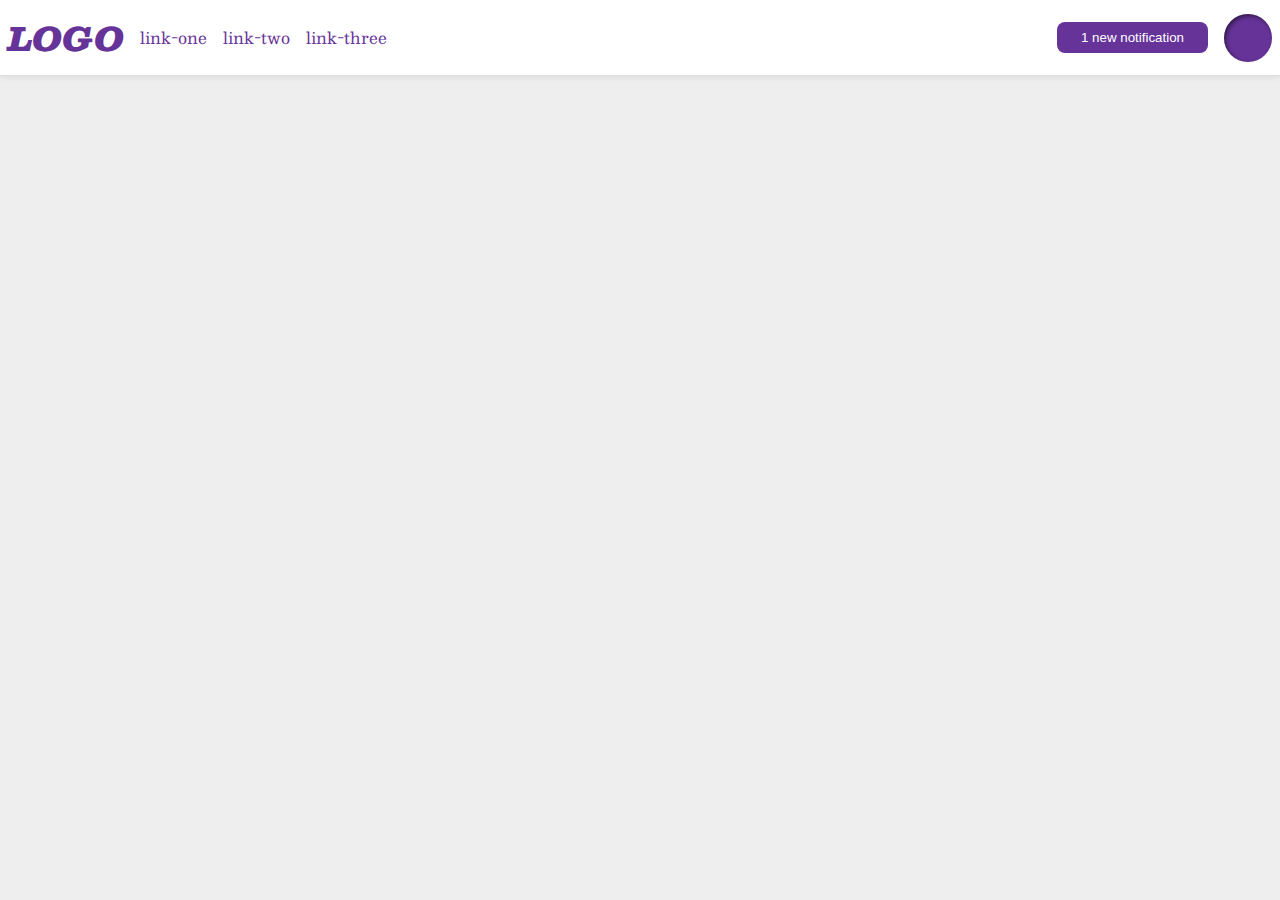
<file: flex/03-flex-header-2/index.html>
<!DOCTYPE html>
<html lang="en">
  <head>
    <meta charset="UTF-8">
    <meta http-equiv="X-UA-Compatible" content="IE=edge">
    <meta name="viewport" content="width=device-width, initial-scale=1.0">
    <title>Flex Header 2</title>
    <link rel="stylesheet" href="style.css">
  </head>
  <body>
    <div class="header">
      <div class="left-wrapper">
        <div class="logo">
          LOGO
        </div>
        <ul class="links">
          <li><a href="https://google.com">link-one</a></li>
          <li><a href="https://google.com">link-two</a></li>
          <li><a href="https://google.com">link-three</a></li>
        </ul>
      </div>
      <div class="right-wrapper">
        <button class="notifications">
          1 new notification
        </button>
        <div class="profile-image"></div>
      </div>
    </div>
  </body>
</html>
</file>
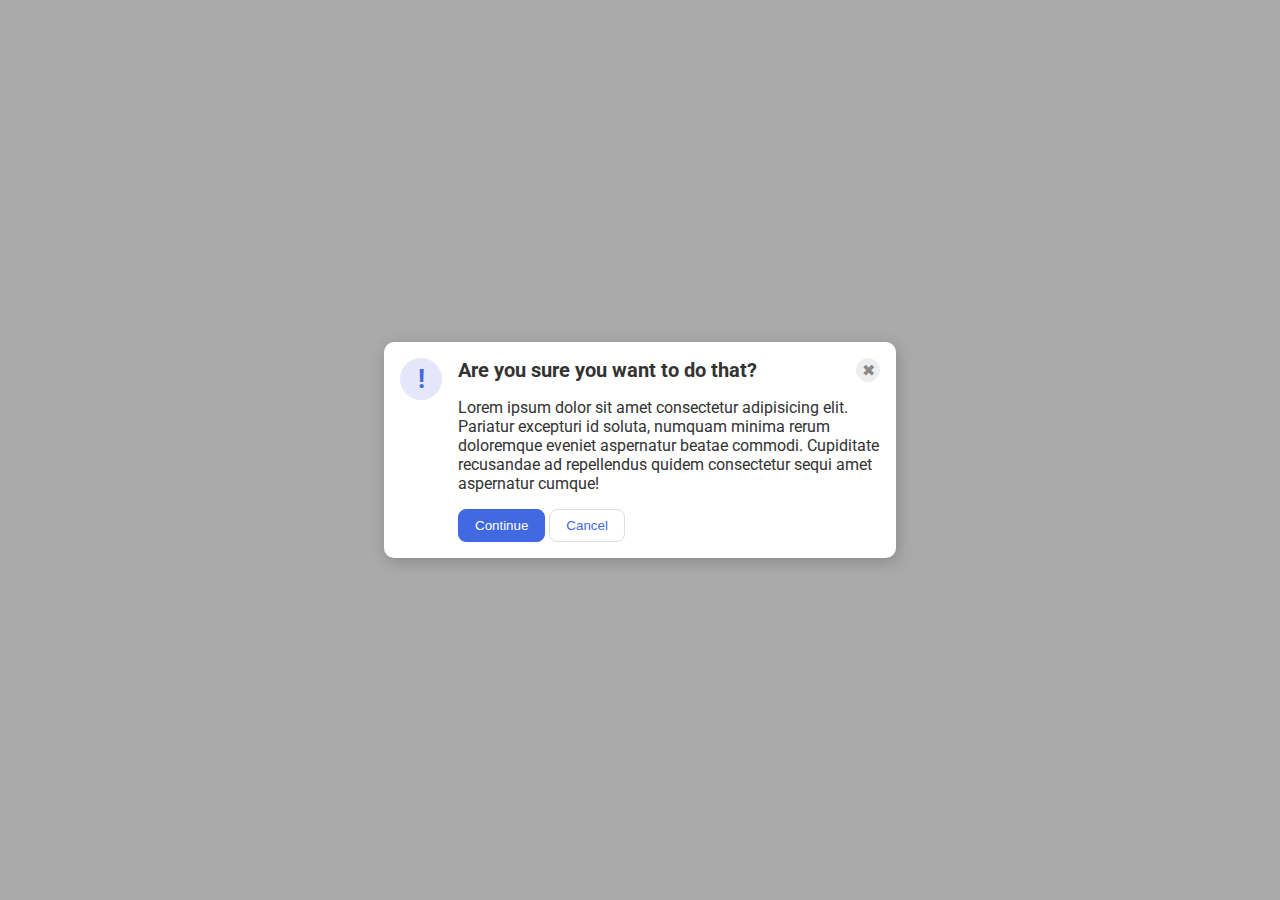
<file: flex/05-flex-modal/index.html>
<!DOCTYPE html>
<html lang="en">
  <head>
    <meta charset="UTF-8">
    <meta http-equiv="X-UA-Compatible" content="IE=edge">
    <meta name="viewport" content="width=device-width, initial-scale=1.0">
    <link rel="stylesheet" href="style.css">
    <title>Modal</title>
  </head>
  <body>
    <div class="modal">
      <div class="icon">!</div>
      
      <div class="right">
        <div class="header">Are you sure you want to do that?
          <button class="close-button">✖</button>
        </div>
        <div class="text">Lorem ipsum dolor sit amet consectetur adipisicing elit. Pariatur excepturi id soluta, numquam minima rerum doloremque eveniet aspernatur beatae commodi. Cupiditate recusandae ad repellendus quidem consectetur sequi amet aspernatur cumque!</div>
        <div class="button">
          <button class="continue">Continue</button>
          <button class="cancel">Cancel</button>
        </div>
      </div>
      
    </div>
  </body>
</html>
</file>
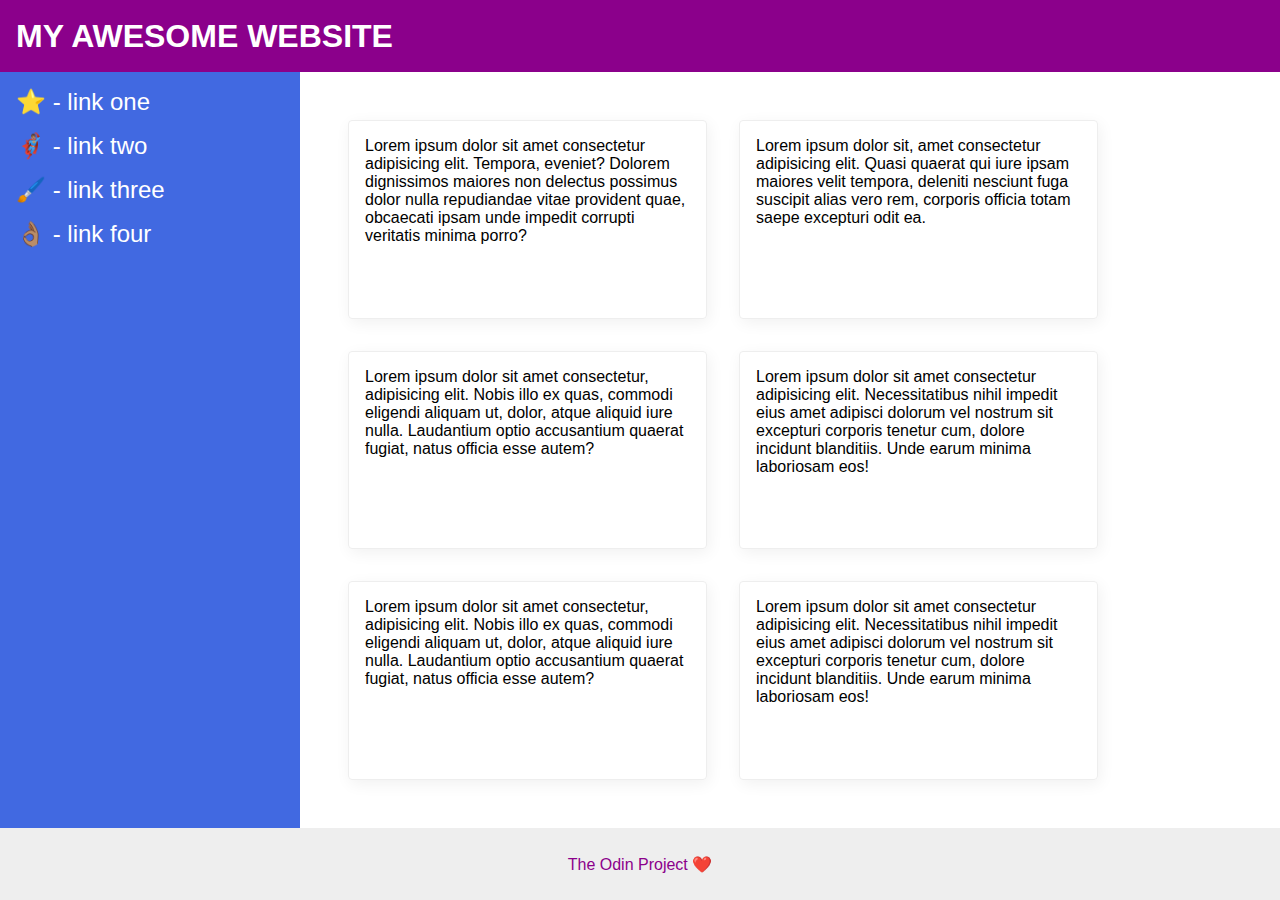
<file: flex/07-flex-layout-2/index.html>
<!DOCTYPE html>
<html lang="en">
  <head>
    <meta charset="UTF-8">
    <meta http-equiv="X-UA-Compatible" content="IE=edge">
    <meta name="viewport" content="width=device-width, initial-scale=1.0">
    <title>The Holy Grail</title>
    <link rel="stylesheet" href="style.css">
  </head>
  <body>
    <div class="header">
      MY AWESOME WEBSITE
    </div>
    
    <div class="content">
      <div class="sidebar">
        <ul>
          <li><a href="#">⭐ - link one</a></li>
          <li><a href="#">🦸🏽‍♂️ - link two</a></li>
          <li><a href="#">🖌️ - link three</a></li>
          <li><a href="#">👌🏽 - link four</a></li>
        </ul>
      </div>
      <div class="text">
        <div class="card">Lorem ipsum dolor sit amet consectetur adipisicing elit. Tempora, eveniet? Dolorem dignissimos maiores non delectus possimus dolor nulla repudiandae vitae provident quae, obcaecati ipsam unde impedit corrupti veritatis minima porro?</div>
        <div class="card">Lorem ipsum dolor sit, amet consectetur adipisicing elit. Quasi quaerat qui iure ipsam maiores velit tempora, deleniti nesciunt fuga suscipit alias vero rem, corporis officia totam saepe excepturi odit ea.</div>
        <div class="card">Lorem ipsum dolor sit amet consectetur, adipisicing elit. Nobis illo ex quas, commodi eligendi aliquam ut, dolor, atque aliquid iure nulla. Laudantium optio accusantium quaerat fugiat, natus officia esse autem?</div>
        <div class="card">Lorem ipsum dolor sit amet consectetur adipisicing elit. Necessitatibus nihil impedit eius amet adipisci dolorum vel nostrum sit excepturi corporis tenetur cum, dolore incidunt blanditiis. Unde earum minima laboriosam eos!</div>
        <div class="card">Lorem ipsum dolor sit amet consectetur, adipisicing elit. Nobis illo ex quas, commodi eligendi aliquam ut, dolor, atque aliquid iure nulla. Laudantium optio accusantium quaerat fugiat, natus officia esse autem?</div>
        <div class="card">Lorem ipsum dolor sit amet consectetur adipisicing elit. Necessitatibus nihil impedit eius amet adipisci dolorum vel nostrum sit excepturi corporis tenetur cum, dolore incidunt blanditiis. Unde earum minima laboriosam eos!</div>
      </div>
    </div>

    <div class="footer">
      The Odin Project ❤️
    </div>
  </body>
</html>
</file>
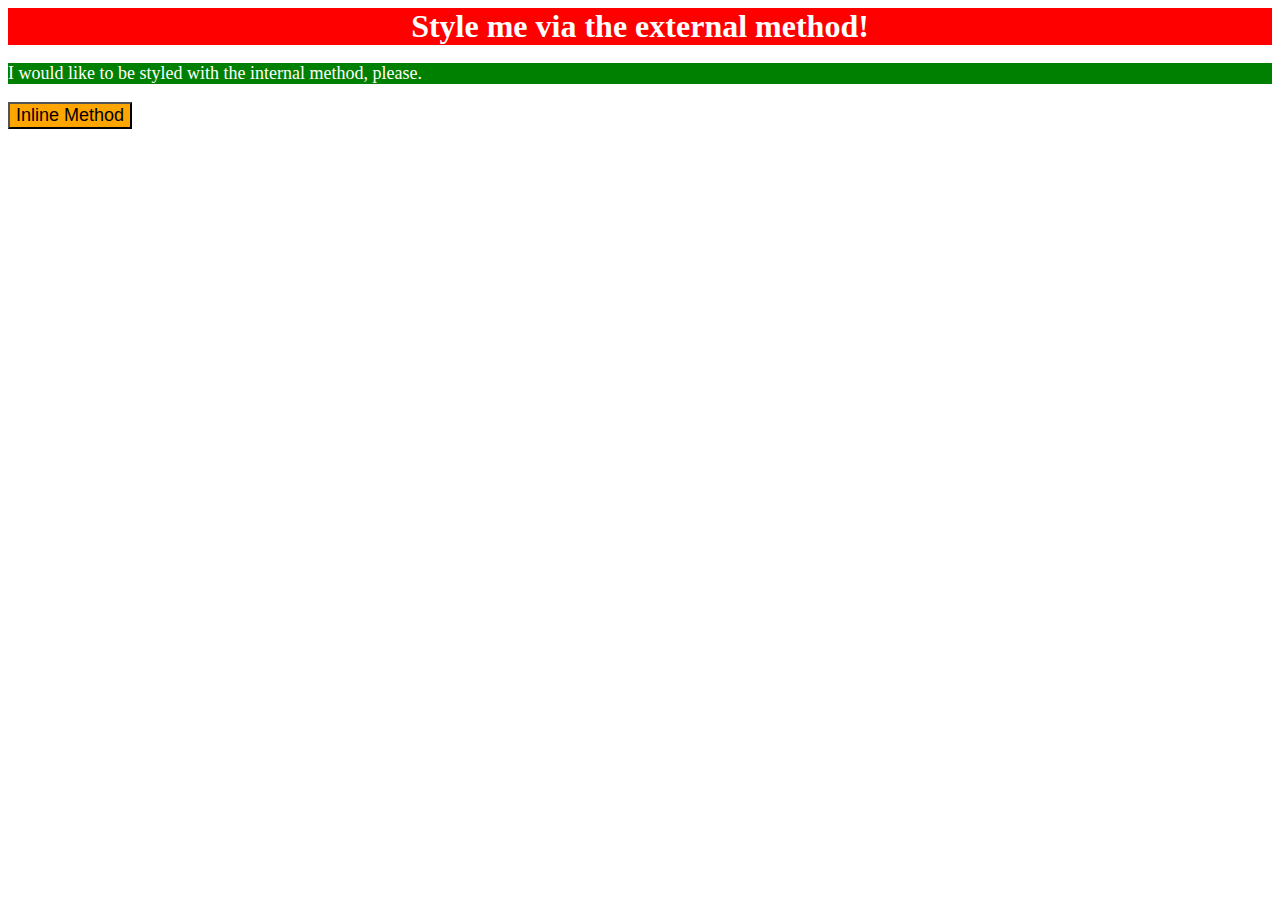
<file: foundations/01-css-methods/index.html>
<!DOCTYPE html>
<html lang="en">
  <head>
    <meta charset="UTF-8">
    <meta http-equiv="X-UA-Compatible" content="IE=edge">
    <meta name="viewport" content="width=device-width, initial-scale=1.0">
    <link rel="stylesheet" href="styles.css">
    <style>
      p {
        background-color: green;
        color: white;
        font-size: 18px;
      }
    </style>
    <title>Methods for Adding CSS</title>
  </head>
  <body>
    <div>Style me via the external method!</div>
    <p>I would like to be styled with the internal method, please.</p>
    <button style="background-color: orange; font-size: 18px;">Inline Method</button>
  </body>
</html>
</file>
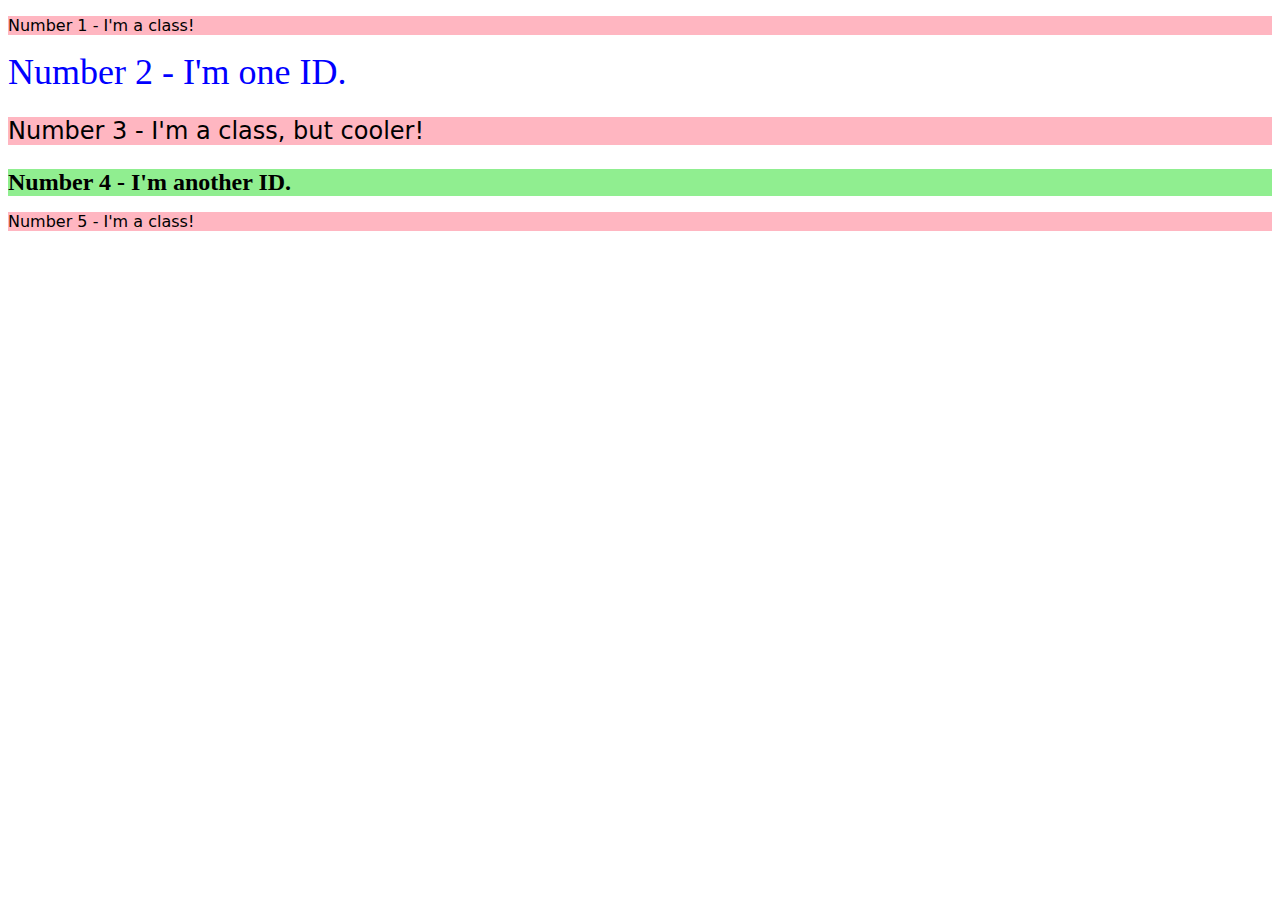
<file: foundations/02-class-id-selectors/index.html>
<!DOCTYPE html>
<html lang="en">
  <head>
    <meta charset="UTF-8">
    <meta http-equiv="X-UA-Compatible" content="IE=edge">
    <meta name="viewport" content="width=device-width, initial-scale=1.0">
    <title>Class and ID Selectors</title>
    <link rel="stylesheet" href="style.css">
  </head>
  <body>
    <p class="odd">Number 1 - I'm a class!</p>
    <div id="second">Number 2 - I'm one ID.</div>
    <p class="odd bigger">Number 3 - I'm a class, but cooler!</p>
    <div id="fourth" class="bigger">Number 4 - I'm another ID.</div>
    <p class="odd">Number 5 - I'm a class!</p>
  </body>
</html>
</file>
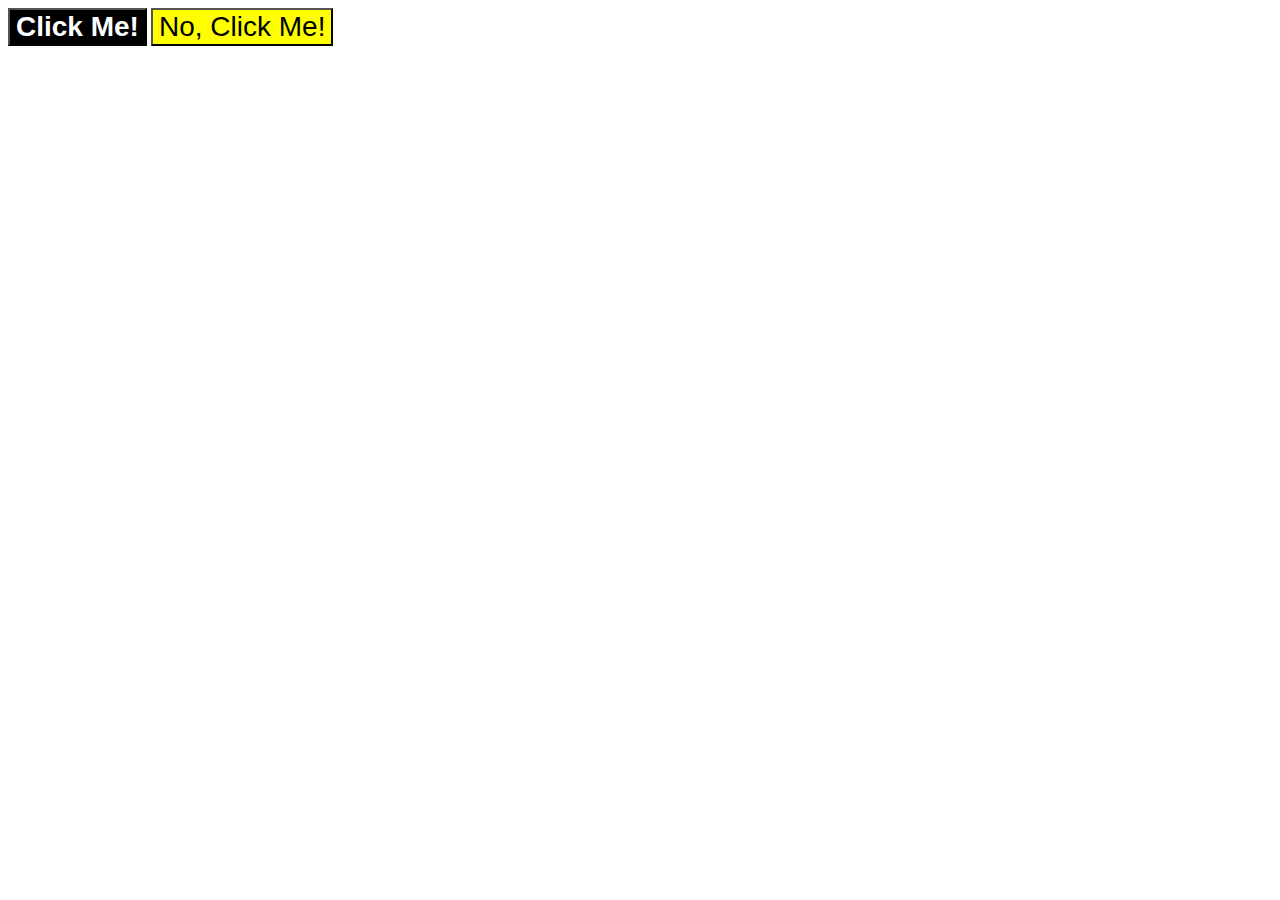
<file: foundations/03-grouping-selectors/index.html>
<!DOCTYPE html>
<html lang="en">
  <head>
    <meta charset="UTF-8">
    <meta http-equiv="X-UA-Compatible" content="IE=edge">
    <meta name="viewport" content="width=device-width, initial-scale=1.0">
    <title>Grouping Selectors</title>
    <link rel="stylesheet" href="style.css">
  </head>
  <body>
    <button class="button-one black-background">Click Me!</button>
    <button class="button-two yellow-background">No, Click Me!</button>
  </body>
</html>
</file>
<file: flex/03-flex-header-2/style.css>
/* this is some magical font-importing.  
you'll learn about it later. */
@import url('https://fonts.googleapis.com/css2?family=Besley:ital,wght@0,400;1,900&display=swap');

body {
  margin: 0;
  background: #eee;
  font-family: Besley, serif;
}

.header {
  background: white;
  border-bottom: 1px solid #ddd;
  box-shadow: 0 0 8px rgba(0,0,0,.1);
  display: flex;
  justify-content: space-between;
  padding: 8px;
}

.profile-image {
  background: rebeccapurple;
  box-shadow: inset 2px 2px 4px rgba(0,0,0,.5);
  border-radius: 50%;
  width: 48px;
  height: 48px;
}

.logo {
  color: rebeccapurple;
  font-size: 32px;
  font-weight: 900;
  font-style: italic;
}

button {
  border: none;
  border-radius: 8px;
  background: rebeccapurple;
  color: white;
  padding: 8px 24px;
}

a {
  /* this removes the line under our links */
  text-decoration: none;
  color: rebeccapurple;
}

ul {
  list-style-type: none;
  display: flex;
  padding: 0;
  gap: 16px;
}

.left-wrapper, .right-wrapper {
  display: flex;
  gap: 16px;
  align-items: center;
}
</file>
<file: flex/05-flex-modal/style.css>
@import url('https://fonts.googleapis.com/css2?family=Roboto:wght@400;700&display=swap');

html, body {
  height: 100%;
}

body {
  font-family: Roboto, sans-serif;
  margin: 0;
  background: #aaa;
  color: #333;
  /* I'll give you this one for free lol */
  display: flex;
  align-items: center;
  justify-content: center;
}

.modal {
  background: white;
  width: 480px;
  border-radius: 10px;
  box-shadow: 2px 4px 16px rgba(0,0,0,.2);
  display: flex;
  padding: 16px;
}

.icon {
  color: royalblue;
  font-size: 26px;
  font-weight: 700;
  background: lavender;
  width: 42px;
  height: 42px;
  border-radius: 50%;
  display: flex;
  align-items: center;
  justify-content: center;
  flex-shrink: 0;
}

.header {
  font-size: 20px;
  font-weight: bold;
  display: flex;
  justify-content: space-between;
}

.right {
  margin: 0px;
  padding-left: 16px;
  display: flex;
  flex-direction: column;
  gap: 16px;
}

.close-button {
  background: #eee;
  border-radius: 50%;
  color: #888;
  font-weight: 400;
  font-size: 16px;
  height: 24px;
  width: 24px;
  display: flex;
  align-items: center;
  justify-content: center;
  border: 1px solid #eee;
  padding: 0;
}

button {
  cursor: pointer;
  padding: 8px 16px;
  border-radius: 8px;
}

button.continue {
  background: royalblue;
  border: 1px solid royalblue;
  color: white;
}

button.cancel {
  background: white;
  border: 1px solid #ddd;
  color: royalblue;
}
</file>
<file: flex/07-flex-layout-2/style.css>
body {
  font-family: -apple-system, BlinkMacSystemFont, 'Segoe UI', Roboto, Oxygen, Ubuntu, Cantarell, 'Open Sans', 'Helvetica Neue', sans-serif;
  margin: 0;
  min-height: 100vh;
}

.header {
  height: 72px;
  background: darkmagenta;
  color: white;
}

.footer {
  height: 72px;
  background: #eee;
  color: darkmagenta;
}

.sidebar {
  width: 300px;
  background: royalblue;
  box-sizing: border-box;
}

.card {
  border: 1px solid #eee;
  box-shadow: 2px 4px 16px rgba(0,0,0,.06);
  border-radius: 4px;
}

/* my solution */

body {
  display: flex;
  flex-direction: column;
}

.header {
  display: flex;
  justify-content: flex-start;
  align-items: center;
  font-size: 32px;
  font-weight: 900;
  margin: 0;
  padding: 0 16px;
}

.content {
  flex: 1;
  display: flex;
}

.sidebar {
  flex-shrink: 0;
  padding: 16px;
}

ul {
  /* display: flex;
  flex-direction: column;
  gap: 16px; */
  list-style: none;
  padding: 0;
  margin: 0;
}

li {
  margin-bottom: 16px;
}

a {
  text-decoration: none;
  color: white;
  font-size: 24px;
}

.text {
  display: flex;
  flex-wrap: wrap;
  padding: 48px;
  gap: 32px;
}

.card {
  max-width: 325px;
  padding: 16px;
}

.footer {
  display: flex;
  justify-content: center;
  align-items: center;
  margin: 0;
}
</file>
<file: foundations/01-css-methods/styles.css>
div {
  background-color: red;
  color: white;
  font-size: 32px;
  text-align: center;
  font-weight: 700;    
}
</file>
<file: foundations/02-class-id-selectors/style.css>
.odd {
  background-color: #FFB6C1;
  font-family: Verdana, "DejaVu Sans", sans-serif;
}

.bigger {
  font-size: 24px;
}

#second {
  color: #0000FF;
  font-size: 36px;
}

#fourth {
  background-color: #90ee90;
  font-weight: bold;
}
</file>
<file: foundations/03-grouping-selectors/style.css>
.button-one,
.button-two {
  font-size: 28px;
  font-family: Helvetica, "Times New Roman", sans-serif;
}

.button-one {
  color: rgb(255, 255, 255);
  background-color: rgb(0, 0, 0);
  font-weight: bold;
}

.button-two {
  background-color: rgb(255, 255, 0);
}
</file>
